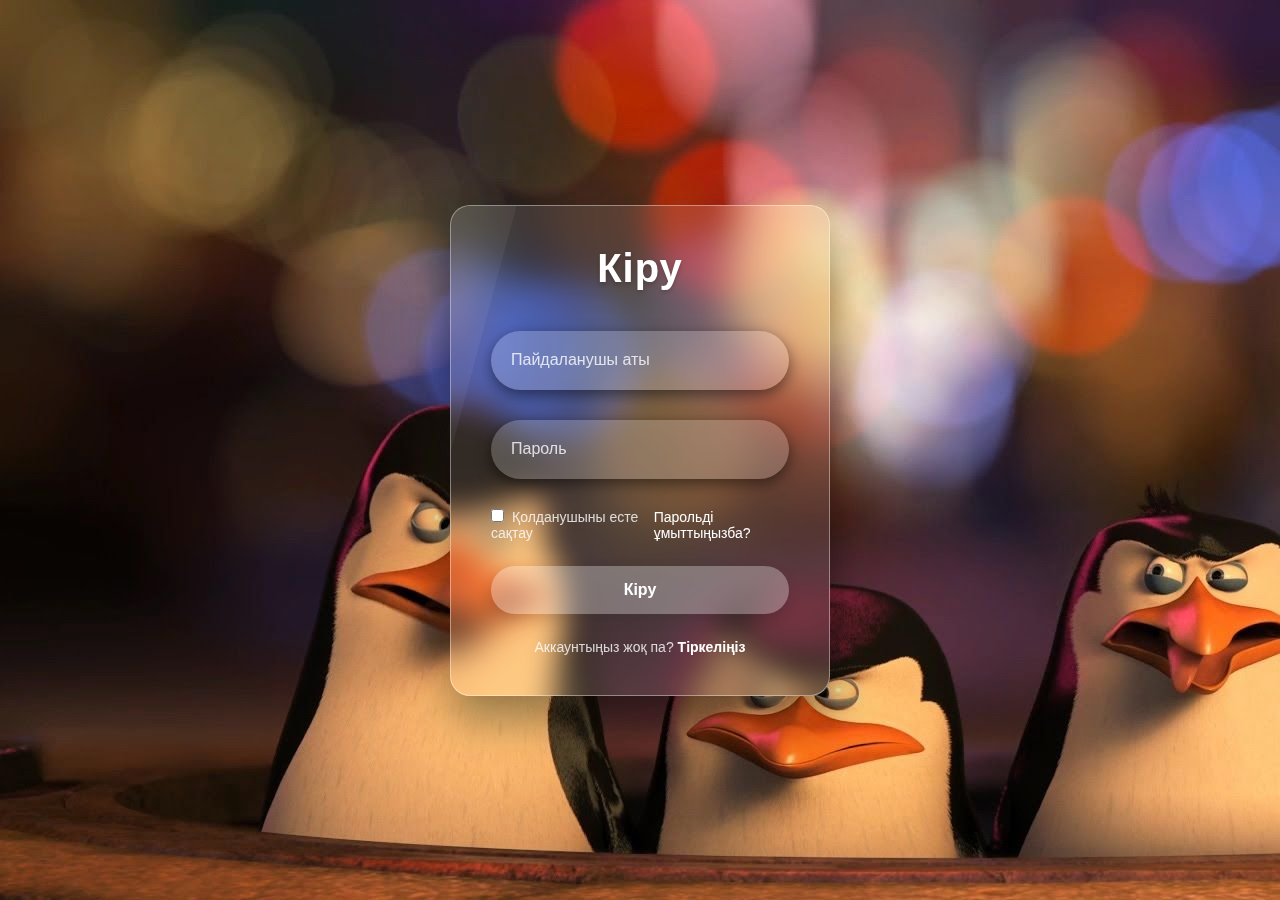
<file: Titul/LOGIN.html>
<!DOCTYPE html>
<html lang="en">
<head>
  <meta charset="UTF-8">
  <meta name="viewport" content="width=device-width, initial-scale=1.0">
  <title>Login</title>
  <link rel="stylesheet" href="style.css">
</head>
<body>
  <div class="glass-container">
    <h2>Кіру</h2>
    <form onsubmit="event.preventDefault(); showAnimation();">
      <div class="input-group">
        <input type="text" required>
        <label>Пайдаланушы аты</label>
      </div>

      <div class="input-group">
        <input type="password" required>
        <label>Пароль</label>
      </div>

      <div class="remember-forgot">
        <label><input type="checkbox">Қолданушыны есте сақтау</label>
        <a href="#">Парольді ұмыттыңызба?</a>
      </div>

      <button type="submit" class="login-btn" id="loginBtn">
        <span class="btn-text">Кіру</span>
        <span class="btn-spinner" style="display:none;"></span>
        <span class="btn-check" style="display:none;"></span>
      </button>

      <div class="register-link">
        <p>Аккаунтыңыз жоқ па?
          <a href="платформа/register.html">Тіркеліңіз</a>
        </p>
      </div>
    </form>
  </div>

  <!-- Дыбыстар -->
  <audio id="clickSound" src="click.mp3"></audio>
  <audio id="dingSound" src="ding.mp3"></audio>

  <script src="анимация.js"></script>
</body>
</html>
</file>
<file: Titul/style.css>
* {
  margin: 0;
  padding: 0;
  box-sizing: border-box;
  font-family: 'Segoe UI', Tahoma, Geneva, Verdana, sans-serif;
}
body {
  min-height: 100vh;
  display: flex;
  justify-content: center;
  align-items: center;
  background: url(b.jpg);
  animation: gradientBG 15s ease infinite;
  overflow: hidden;
}

@keyframes gradientBG {
  0% { background-position: 0% 50%; }
  50% { background-position: 100% 50%; }
  100% { background-position: 0% 50%; }
}

.glass-container {
  position: relative;
  width: 380px;
  padding: 40px;
  border-radius: 20px;
  backdrop-filter: blur(15px);
  background: rgba(255, 255, 255, 0.1);
  border: 1px solid rgba(255, 255, 255, 0.4);
  box-shadow: 0 25px 45px rgba(0, 0, 0, 0.4);
  z-index: 10;
  overflow: hidden;
}

.glass-container::before {
  content: '';
  position: absolute;
  top: 0;
  left: -100%;
  width: 100%;
  height: 100%;
  background: rgba(255, 255, 255, 0.05);
  transform: skewX(-15deg);
  transition: 0.5s;
  pointer-events: none;
}

.glass-container:hover::before {
  left: 120%;
}

.glass-container h2 {
  color: #ffffff;
  font-size: 40px;
  font-weight: 600;
  text-align: center;
  letter-spacing: 1px;
  margin-bottom: 40px;
  text-shadow: 0 2px 4px rgba(0, 0, 0, 0.2);
}

.input-group {
  position: relative;
  margin-bottom: 30px;
}

.input-group input {
  width: 100%;
  padding: 15px 20px;
  background: rgba(255, 255, 255, 0.2);
  border: none;
  outline: none;
  border-radius: 35px;
  font-size: 25px;
  color: #fff;
  box-shadow: 0 5px 15px rgba(0, 0, 0, 0.5);
  transition: all 0.3s ease;
}

.input-group input:focus {
  background: rgba(255, 255, 255, 0.3);
  box-shadow: 0 8px 20px rgba(0, 0, 0, 0.1);
}

.input-group label {
  position: absolute;
  top: 50%;
  left: 20px;
  transform: translateY(-50%);
  color: rgba(255, 255, 255, 0.8);
  font-size: 16px;
  pointer-events: none;
  transition: all 0.3s ease;
}

.input-group input:focus + label,
.input-group input:valid + label {
  top: 0;
  left: 15px;
  font-size: 12px;
  background: rgba(255, 255, 255, 0.2);
  padding: 2px 8px;
  border-radius: 10px;
  color: #fff;
}

.remember-forgot {
  display: flex;
  justify-content: space-between;
  align-items: center;
  margin-bottom: 25px;
  font-size: 14px;
  color: rgba(255, 255, 255, 0.8);
}

.remember-forgot input {
  margin-right: 8px;
  accent-color: #fff;
}

.remember-forgot a {
  color: #fff;
  text-decoration: none;
  transition: all 0.3s ease;
}
.remember-forgot a:hover {
  text-decoration: underline;
}

.login-btn {
  width: 100%;
  padding: 15px;
  background: rgba(255, 255, 255, 0.3);
  border: none;
  outline: none;
  border-radius: 35px;
  color: #fff;
  font-size: 16px;
  font-weight: 600;
  cursor: pointer;
  transition: all 0.3s ease;
  box-shadow: 0 5px 15px rgba(0, 0, 0, 0.1);
}

.login-btn:hover {
  background: rgba(255, 255, 255, 0.4);
  transform: translateY(-3px);
  box-shadow: 0 8px 20px rgba(0, 0, 0, 0.2);
}

.register-link {
  text-align: center;
  margin-top: 25px;
  color: rgba(255, 255, 255, 0.8);
  font-size: 14px;
}

.register-link a {
  color: #fff;
  font-weight: 600;
  text-decoration: none;
  transition: all 0.3s ease;
}
.register-link a:hover {
  text-decoration: underline;
}

/* ====== LOGIN button animation ====== */
.login-btn.loading {
  pointer-events: none;
  backdrop-filter: blur(15px);
  background: rgb(255, 255, 255);
  color: #000000;
  transform: scale(0.95);
  position: relative;
}

.login-btn.loading::after {
  content: "";
  width: 20px;
  height: 20px;
  border: 3px solid rgba(255,255,255,0.3);
  border-top: 3px solid #fff;
  border-radius: 50%;
  position: absolute;
  top: 50%;
  right: 15px;
  transform: translateY(-50%);
  animation: spin 1s linear infinite;
}

@keyframes spin {
  0% { transform: translateY(-50%) rotate(0deg); }
  100% { transform: translateY(-50%) rotate(360deg); }
}

.login-btn.success {
  background: #2b90bf;
  color: #fff;
  transform: scale(1);
  position: relative;
  animation: btnPulse 0.3s ease;
}

.login-btn.success::after {
  content: "✔";
  position: absolute;
  right: 15px;
  top: 50%;
  transform: translateY(-50%);
  font-size: 20px;
}

@keyframes btnPulse {
  0%,100% {transform: scale(1);}
  50% {transform: scale(1.05);}
}
</file>
